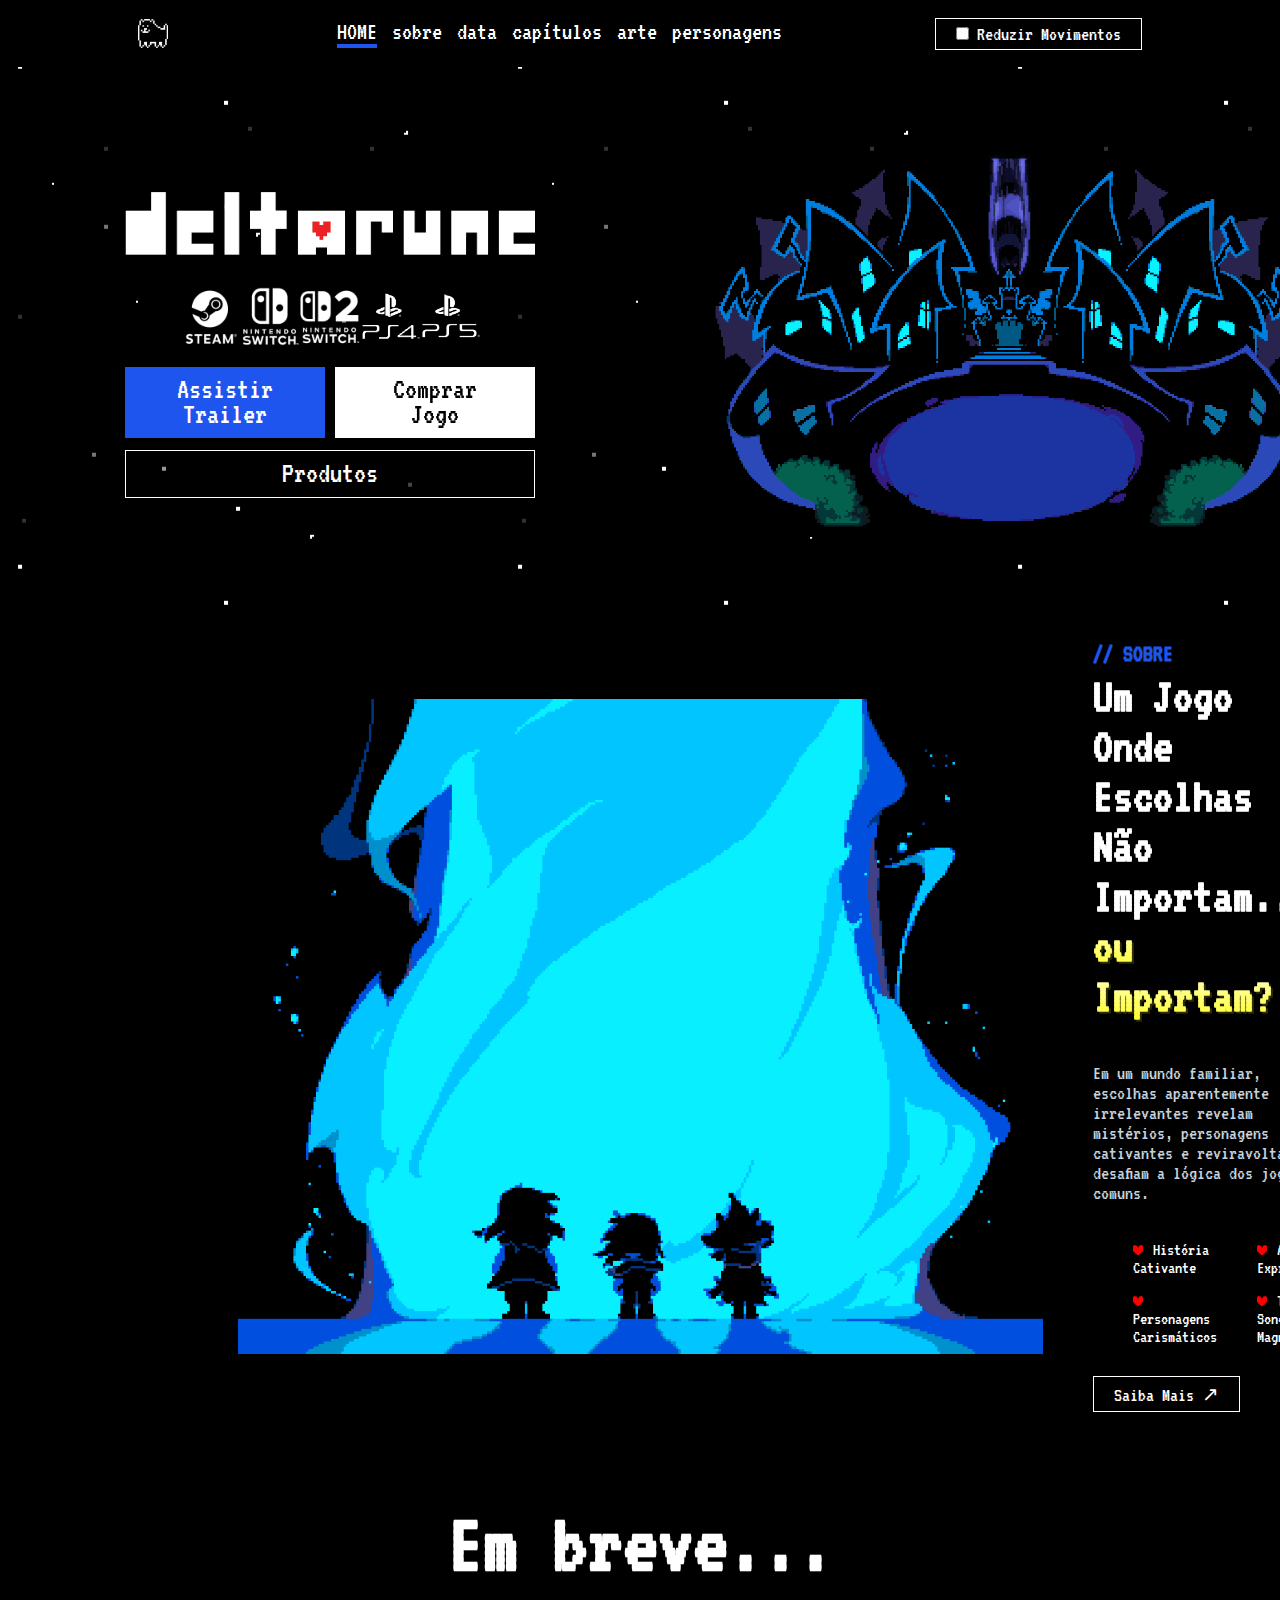
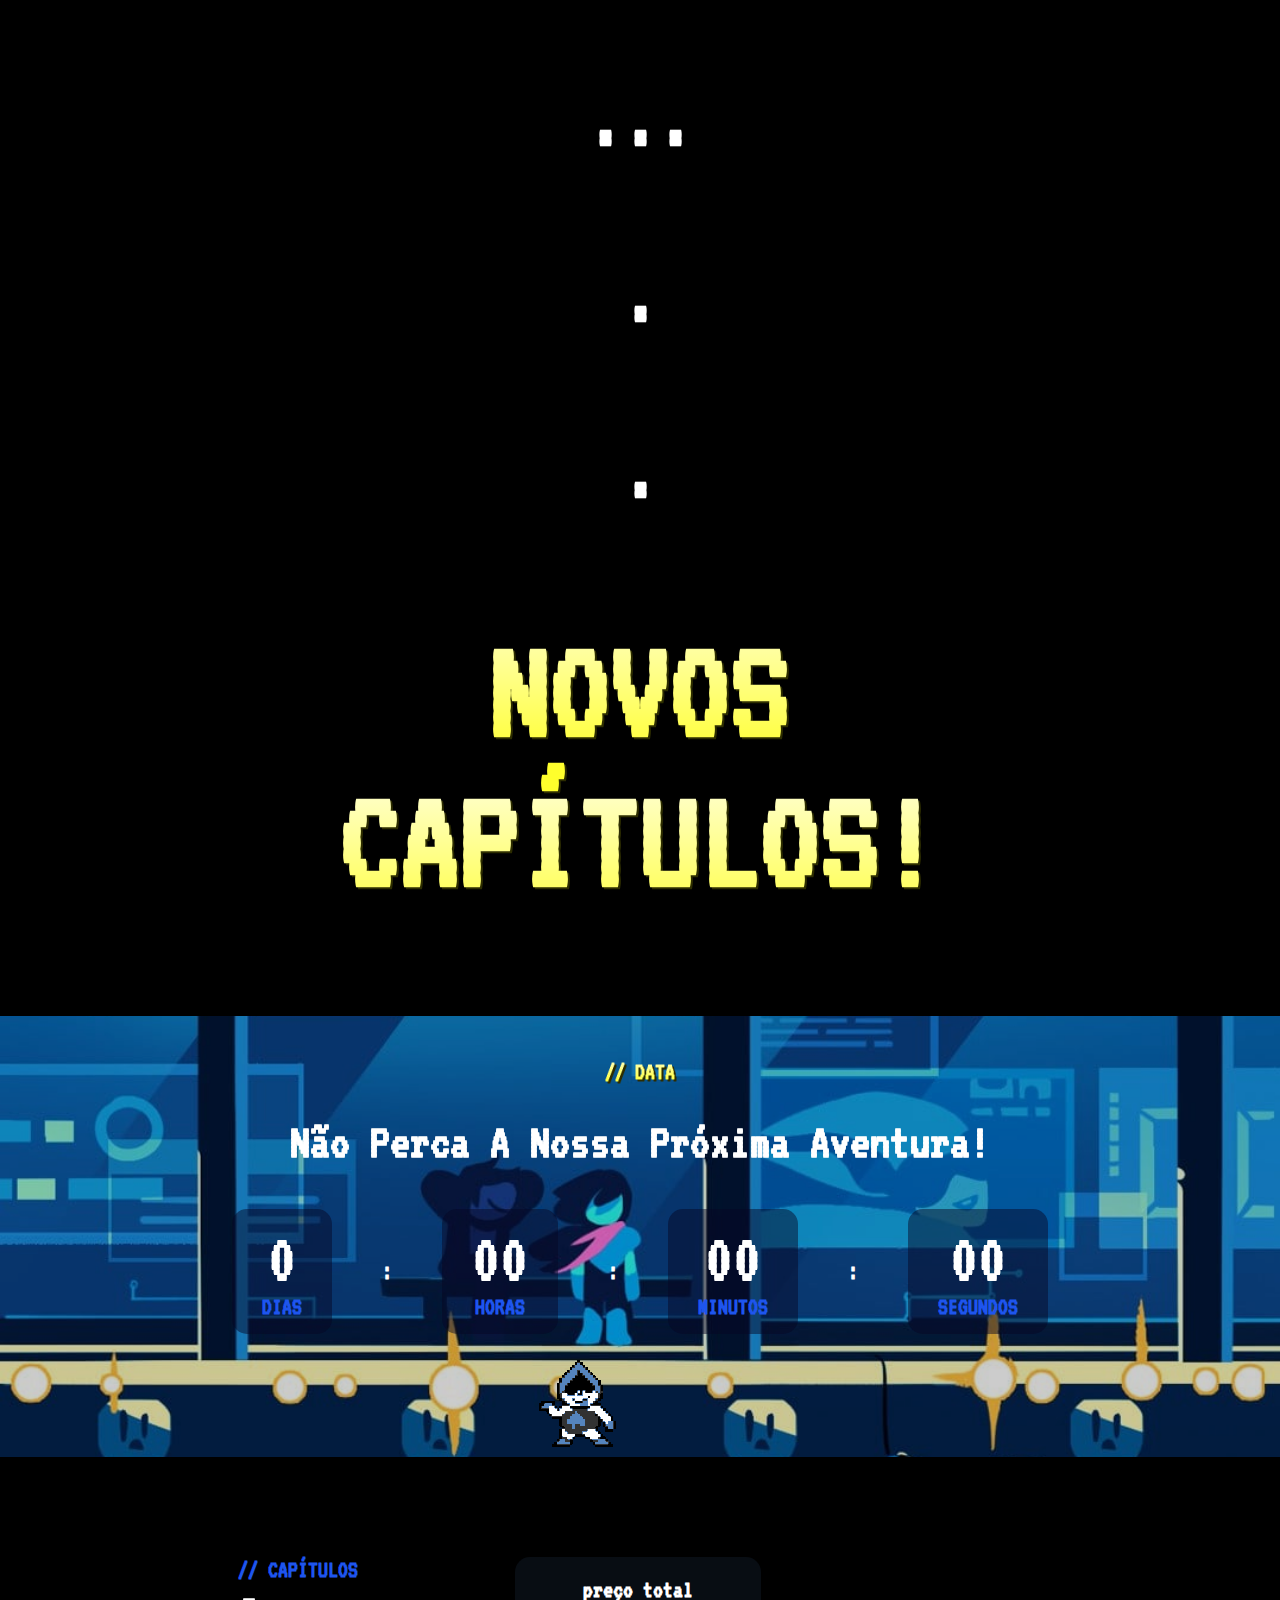
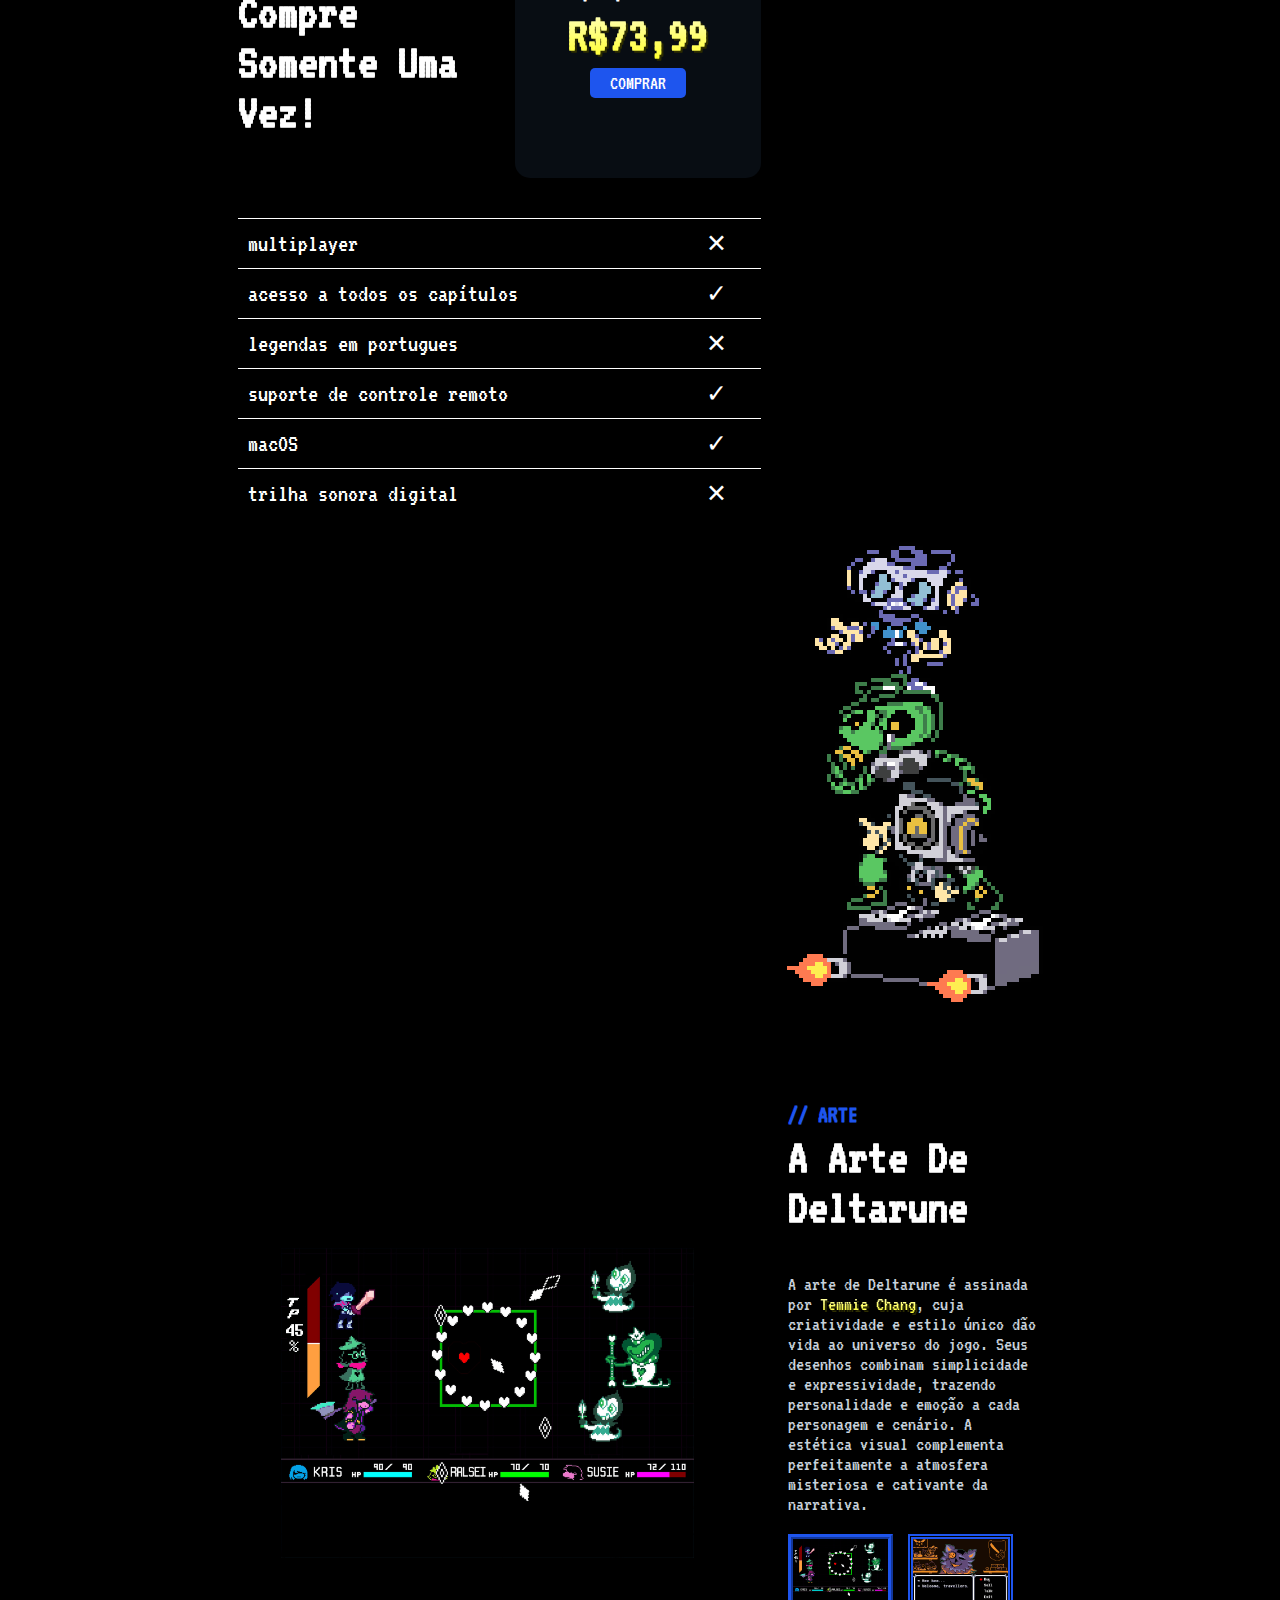
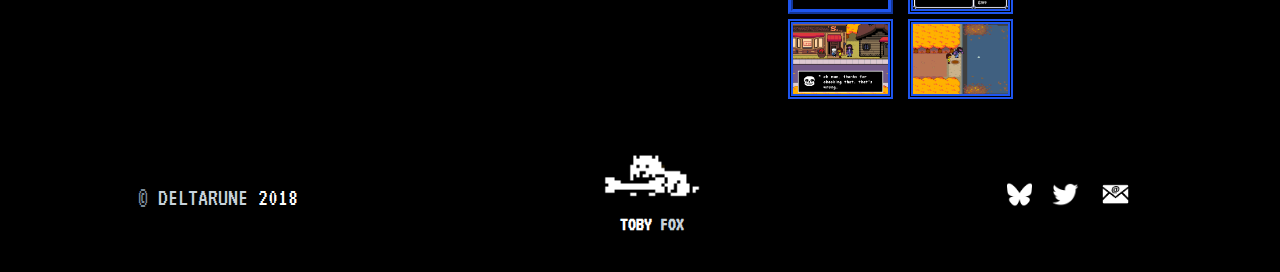
<file: index.html>
<!DOCTYPE html>
<html>
<head>
    <meta charset="UTF-8">
    <meta name="viewport" content="width=device-width, initial-scale=1.0">
    <title>DELTARUNE</title>
    <link rel="icon" href="conteudo/favicon.png">
    
    <link rel="stylesheet" href="style_geral.css">
    <link rel="stylesheet" href="style_index.css">
    <script defer src="script.js"></script>
</head>
<body>
    <header>
        <img src="conteudo/toby.png">
        <nav>
            <a class="link_animation ativo" href="index.html">home</a>
            <a class="link_animation" href="#sobre">sobre</a>
            <a class="link_animation" href="#timer">data</a>
            <a class="link_animation" href="#capitulos">capítulos</a>
            <a class="link_animation" href="#arte">arte</a>
            <a class="link_animation" href="personagens.html">personagens</a>
        </nav>

        <label class="btn" for="pausar">
            <input id="pausar" type="checkbox"/>
            Reduzir Movimentos
        </label>
    </header>

    <aside>
        <section class="esquerda">
            <img src="conteudo/logos/logo.png">
        
            <section class="jogavel">
                <img src="conteudo/logos/steam.png">
                <img src="conteudo/logos/switch.png">
                <img src="conteudo/logos/switch2.png">
                <img src="conteudo/logos/ps4.png">
                <img src="conteudo/logos/ps5.png">
            </section>

            <section class="botao">
                <button onclick="abrir()" class="azul">Assistir Trailer</button>
                <button class="branco" onclick="window.open('https://store.steampowered.com/app/1671210/DELTARUNE/')">Comprar Jogo</button>
            </section>

            <button class="abaixo" onclick="window.open('https://www.fangamer.com/collections/deltarune')">Produtos</button>
        
        </section>
        <img src="conteudo/gifs/bg.gif" class="movimento castelo">
    </aside>

    <article id="popup" class="fechado">
        <button onclick="fechar()">✕</button>
        <iframe id="video" width="560" height="315" src="https://www.youtube.com/embed/AdY8c0XQCcM?si=TJj1oqmLAlhaUT0-" title="YouTube video player" frameborder="0" allow="accelerometer; autoplay; clipboard-write; encrypted-media; gyroscope; picture-in-picture; web-share" referrerpolicy="strict-origin-when-cross-origin" allowfullscreen></iframe>
    </article>

    <main>
        <section id="sobre">
            <img src="conteudo/gifs/key-art.gif" class="movimento">
            <article>
                <h4 class="subnome">// sobre</h4>
                <h2>Um Jogo Onde Escolhas Não Importam... <span class="highlight">ou Importam?</span></h2>
                <p class="dark">
                    Em um mundo familiar, escolhas aparentemente irrelevantes revelam mistérios, personagens cativantes e reviravoltas que desafiam a lógica dos jogos comuns.
                </p>

                <section class="lista">
                <ul>
                    <li>História Cativante</li>
                    <li>Personagens Carismáticos</li>
                </ul>
                <ul>
                    <li>Arte Expressiva</li>
                    <li>Trilha Sonora Magnífica</li>
                </ul>
                </section>

                <button onclick="window.open('https://pt.wikipedia.org/wiki/Deltarune')">Saiba Mais ↗</button>
            </article>
        </section>

        <section id="embreve">
            <h3>Em breve...</h3>
            <h3>...</h3>
            <h3>.</h3>
            <h3>.</h3>
            <h1 class="highlight">NOVOS CAPÍTULOS!</h1>
        </section>
 
        <section id="timer">
            <h4 class="highlight">// DATA</h4>
            <h2>Não Perca A Nossa Próxima Aventura!</h2>
            <article class="countdown">
               <section class="container">
                   <h1 id="dias">0</h1>
                   <h4 class="subnome">DIAS</h4>
               </section>

               <h4>:</h4>

               <section class="container">
                   <h1 id="horas">00</h1>
                   <h4 class="subnome">HORAS</h4>
               </section>
               
               <h4>:</h4>

               <section class="container">
                   <h1 id="minutos">00</h1>
                   <h4 class="subnome">MINUTOS</h4>
               </section>
               
               <h4>:</h4>

               <section class="container">
                   <h1 id="segundos">00</h1>
                   <h4 class="subnome">SEGUNDOS</h4>
               </section>
            </article>
            <img src="conteudo/gifs/Lancer_item.gif" class="movimento">
        </section>

        <section id="capitulos">
            <article>
            <section class="top">
                <section>
                    <h4 class="subnome">// capítulos</h4>
                    <h2>Compre Somente Uma Vez!</h2>
                </section>

                <article class="compre">
                    <h4>preço total</h4>
                    <h2 class="highlight">R$73,99</h2>
                    
                    <button class="azul btn" onclick="window.open('https://store.steampowered.com/app/1671210/DELTARUNE/')">COMPRAR</button>
                </article>
            </section>
            
            <table>
                <tr>
                    <td>multiplayer</td>
                    <td>✕</td>
                </tr>
                <tr>
                    <td>acesso a todos os capítulos</td>
                    <td>✓</td>
                </tr>
                <tr>
                    <td>legendas em portugues</td>
                    <td>✕</td>
                </tr>
                <tr>
                    <td>suporte de controle remoto</td>
                    <td>✓</td>
                </tr>
                <tr>
                    <td>macOS</td>
                    <td>✓</td>
                </tr>
                <tr>
                    <td>trilha sonora digital</td>
                    <td>✕</td>
                </tr>
            </table>
        </article>
            
            <img src="conteudo/gifs/idk.gif" class="movimento">
        </section>

        <section id="arte">
            <img id="grande" src="conteudo/arte/1.png">
            <article>
                <h4 class="subnome">// arte</h4>
                <h2>A Arte De Deltarune</h2>
                <p class="dark">
                    A arte de Deltarune é assinada por <span class="highlight">Temmie Chang</span>, cuja criatividade e estilo único dão vida ao universo do jogo. Seus desenhos combinam simplicidade e expressividade, trazendo personalidade e emoção a cada personagem e cenário. A estética visual complementa perfeitamente a atmosfera misteriosa e cativante da narrativa. 
                </p>
                <img class="mini selecionada" src="conteudo/arte/1.png">
                <img class="mini" src="conteudo/arte/2.png">
                <img class="mini" src="conteudo/arte/3.png">
                <img class="mini" src="conteudo/arte/4.png">
            </article>
        </section>
    </main>

    <footer>
        <p><span class="darker">© </span><span class="dark">DELTARUNE </span>2018</p>
        
        <section class="toby">
            <img src="conteudo/gifs/dog-eating-bone-eating.gif" class="movimento">
            <p>TOBY <span class="dark">FOX</span></p>
        </section>

        <section class="socials">
            <a target="_blank" href="https://bsky.app/profile/undertale.com">
                <img src="conteudo/logos/Bluesky--Streamline-Simple-Icons.png">
            </a>

            <a target="_blank" href="https://x.com/undertale">
                <img src="conteudo/logos/twitter-icon.png">
            </a>

            <a target="_blank" href="https://deltarune.com/newsletter/">
                <img src="conteudo/logos/Email.png">
            </a>
        </section>
    </footer>
</body>
</html>

<script>
    let countdowntimer=new Date("August 4, 2025 12:00:00").getTime();
    let atual=setInterval(function(){
        let atual=new Date().getTime();
        let diferenca= countdowntimer-atual;

        let dias=Math.floor(diferenca/(1000*60*60*24));
        let horas=Math.floor((diferenca%(1000*60*60*24))/(1000*60*60));
        let minutos=Math.floor((diferenca%(1000*60*60))/(1000*60));
        let segundos=Math.floor((diferenca%(1000*60))/(1000));

        document.getElementById("dias").textContent=dias;
        document.getElementById("horas").textContent=String(horas).padStart(2,'0');
        document.getElementById("minutos").textContent=String(minutos).padStart(2,'0');
        document.getElementById("segundos").textContent=String(segundos).padStart(2,'0');

        if(diferenca<0){
            document.getElementById("dias").textContent="0";
        document.getElementById("horas").textContent="00";
        document.getElementById("minutos").textContent="00";
        document.getElementById("segundos").textContent="00";
        }
    }, 1000);


    let miniatura=document.querySelectorAll('.mini');
    let destaque=document.getElementById('grande');
    miniatura.forEach(function(mini){
        mini.addEventListener('click', function(){
            destaque.src=this.src;
            miniatura.forEach(i=>i.classList.remove('selecionada'));
            this.classList.add('selecionada');
        });
    });

    let popup=document.getElementById("popup");
    let abriu=document.getElementsByClassName('abriu');
    let video = document.getElementById("video");
    let src = video.src; 
    function abrir(){
        popup.classList.remove('fechado');     
        video.src = src; 
    };

    function fechar(){
        popup.classList.add('fechado');
        video.src = "";       
    };

</script>
</file>
<file: style_geral.css>
@import url('https://fonts.googleapis.com/css2?family=VT323&display=swap');

:root {
    --blue: rgb(30, 85, 238);
}

html{
    scroll-behavior: smooth;
    font-size: 25px;
}

body {
    background-color: black;
    color: white;
    font-family: "VT323", monospace;
    margin: 0;
}

main {
    margin: 0.75rem 9.5rem;
}

header, footer{
    padding: 0.7rem 5.5rem;
    margin: 0;
    display: flex;
    justify-content: space-between;
    align-items: center;
}

header{
    background-color: black;
    position: sticky;
    top: 0;
    z-index: 999;
}

header img{
    width: 3%;
    filter: invert(100%);
}

nav {
    display: flex;
    align-items: center;
    flex-wrap: wrap; 
}

header a{
    color: white;
    margin-left: 15px;
    text-decoration: none;
}

.toby{
    width: 100px;
    text-align: center;
    font-weight: bold;
}

.toby img{
    width: 100%;
    margin-bottom: -10px;
}

.socials a{
    text-decoration: none;
}

.socials img{
    filter: invert(100%);
    height: 25px;
    margin-right: 10px;
    transition: filter 0.2s ease;
}

.socials img:hover{
    filter: invert(70%);
}

/*coisa misc*/
.highlight{
    color:#f9ff10;
    filter:drop-shadow(2px 2px #2d2d00);
    background-image:repeating-linear-gradient(to bottom,#ffffc3,#ffff2c 1em 1.2em);
    background-clip:text;
    -webkit-background-clip:text;
    -webkit-text-fill-color:transparent;
}

.subnome{
    color: var(--blue);
    text-transform: uppercase;
    margin: 0;
}

button, .btn{
    padding: 0.25em 1em;
    font-family: "VT323", monospace;
    font-size: 20px;
    border-radius: 0;
    background-color: rgba(0, 0, 0, 0.404);
    border: 1px solid white;
    color: white;
    text-decoration: none;
    cursor: pointer;
    transition: border 0.2s ease;
}

.azul{
    border: 0;
    background-color: var(--blue);
    transition: background 0.25s ease;
}

button:hover{
    border: 1px solid var(--blue);
}

.azul:hover{
    border: 0;
    background-color: rgb(13, 61, 195);
}

input{
    margin: 0;
}

.dark{
    color: rgb(200, 210, 219);
}

.darker{
    color: rgb(123, 140, 153);
}

h2{
    margin-top: 5px;
    font-size: 50px;
    padding: 0;
}

.link_animation::after, .ativo::after {
    content: '';
    display: block;
    width: 0;
    height: 0.125rem;
    background: var(--blue);
}

.link_animation::after{
    transition: width .3s;
}

.link_animation:hover::after, .ativo::after {
    width: 100%;
}
</file>
<file: style_index.css>
header a:first-of-type{
     text-transform: uppercase;
}
 aside{
     background-image: url('conteudo/gifs/sparkles.gif');
     background-repeat: repeat;
     background-position: right;
     display: flex;
     align-items: center;
     gap: 50px;
}
 .esquerda{
     margin: 5em;
     width: 100%;
     text-align: center;
}
 .botao{
     display: flex;
     gap: 10px;
     justify-content: center;
     margin-bottom: 12px;
}
 .botao button, aside button{
     flex:1;
     font-size: 30px;
     line-height: 1rem;
     padding: 0.35em 1em;
}
 .branco{
     background-color: white;
     border: 0px;
     filter:brightness(100%);
     color: black;
     transition: filter 0.25s ease;
}
 .abaixo{
     width: 100%;
}
 .branco:hover{
     filter:brightness(70%);
     border: 0px;
}
 aside img:not(.jogavel > img){
     width: 100%;
     padding-right: 6em;
}
 aside .castelo{
     height: 30vw;
}
 .jogavel{
     display: flex;
     justify-content: space-between;
     margin: 27px 55px 20px;
}
 .jogavel img{
     width: 60px;
     object-fit:contain;
}
 section p{
     font-size: calc(100% - 5px);
}
 #sobre{
     display: flex;
     justify-content: space-between;
     align-items: center;
     gap:50px;
}
 .lista{
     display: flex;
     justify-content: space-evenly;
     font-size: large;
}
 #sobre ul, #sobre li{
     list-style: none;
     margin-bottom: 15px;
}
 #sobre li::before{
     content: '';
     display: inline-block;
     width: 10px;
     height: 10px;
     background-image: url('conteudo/coracao.png');
     background-repeat: no-repeat;
     background-size: contain;
     margin-right: 10px;
}
 #sobre img{
     object-fit: cover;
     height: 100%;
     width: 100%;
     min-height: 410px;
}
 #embreve{
     font-size: calc(100% + 50px);
     text-align: center;
}
 #timer{
     text-align: center;
     border-radius: 5px;
     padding-top: 10px;
     position: relative;
     width: 100vw;
     margin-left: calc(-50vw + 50%);
}
 #timer::before{
     background-image: url('conteudo/deltarune-concept-art.large.jpg');
     background-position: center;
     background-size: cover;
     content: '';
     position: absolute;
     inset: 0;
     z-index: -1;
     opacity: 0.8;
}
 #timer img{
     margin-top: -15px;
}
 .countdown{
     display: flex;
     gap: 50px;
     margin: 0;
     justify-content: center;
     align-items: center;
}
 .container{
     text-align: center;
     background-color: rgba(7, 7, 35, 0.473);
     border-radius: 15px;
     padding: 15px 30px;
}
 #dias, #horas, #minutos, #segundos{
     margin:0;
     font-size: 70px;
}
 #capitulos{
     margin-top: 4rem;
     display: flex;
     flex-wrap: wrap;
     gap: 20px;
}
 #capitulos img{
     margin-left: auto;
}
 #capitulos > article{
     display: flex;
     flex-direction: column;
     width: 65%;
}
 .top{
     display: flex;
     flex-direction: row;
     gap: 50px;
}
 .compre{
     background-color: rgba(16, 24, 35, 0.53);
     border-radius: 15px;
     padding: 20px 45px;
     text-align: center;
}
 .compre > h4, .compre > button{
     margin: 0;
}
 .compre button{
     border-radius: 5px;
}
 .compre h2{
     margin: 8px;
}
 table{
     margin-top: 40px;
     border-collapse: collapse;
}
 td{
     padding: 10px;
     border-top: 1px solid white;
}
 #arte{
     margin-top: 4rem;
     display: flex;
     justify-content: space-between;
     align-items: center;
     gap: 2rem;
}
 #grande{
     width: 500px;
     height: 310px;
     object-fit: contain;
     flex-shrink: 0;
}
 .mini{
     width: 95px;
     height: 70px;
     border: 5px double var(--blue);
     margin-right: 5px;
     cursor: pointer;
}
 .mini.selecionada{
     border: 5px ridge var(--blue);
}
 #popup{
     display: flex;
     align-items: center;
     justify-content: center;
     flex-direction: column;
     position: fixed;
     top: 0;
     left: 0;
     width: 100%;
     height: 100%;
     background: rgba(0, 0, 0, 0.7);
     z-index: 9999;
}
 #popup iframe{
     width: 50%;
     height: 60%;
}
 #popup.fechado{
     display: none;
}
 #popup button{
     position: absolute;
     top: 30px;
     right: 35px;
     border-radius: 15px;
     padding: 0 6px;
}
</file>
